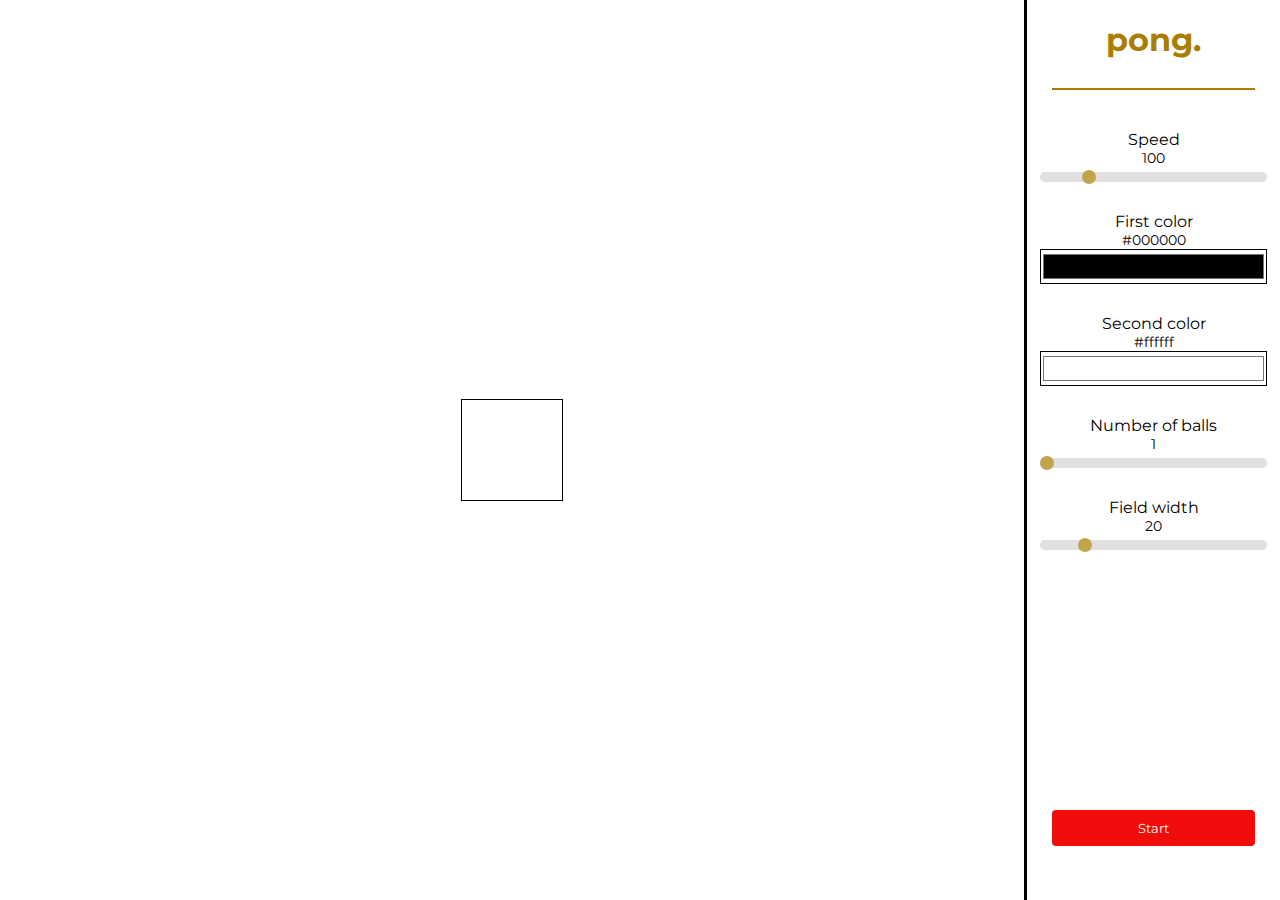
<file: index.html>
<!DOCTYPE html>
<html lang="en">
  <head>
    <meta charset="UTF-8">
    <meta http-equiv="X-UA-Compatible" content="IE=edge">
    <meta name="viewport" content="width=device-width, initial-scale=1.0">
    <link rel="stylesheet" href="style.css">
    <title>Pong</title>
  </head>
  <body> 
    <div id="window-game">
      <div class="score">
        <p id="score-1"> </p>
        <p id="score-2"> </p>
      </div>
      <canvas id="game" height="100" width="100"></canvas>
    </div>
    <button id="menu-open" onClick="toggleMenu()">Menu</button>
    <div id="window-settings">
      <div id="title">
        <h1>pong.</h1>
      </div>
      <div id="settings">
        <label for="speed">Speed </label>
        <p id="val-speed">100</p>
        <input class="slider option" type="range" name="speed" min="1" max="500" value="100" onInput="updateVal(this.name, this.value)">
        <label for="color1">First color </label>
        <p id="val-color1">#000000</p>
        <input class="color option" type="color" name="color1" value="#000000" onInput="updateVal(this.name, this.value)">
        <label for="color2">Second color </label>
        <p id="val-color2">#ffffff</p>
        <input class="color option" type="color" name="color2" value="#ffffff" onInput="updateVal(this.name, this.value)">
        <label for="balls">Number of balls</label>
        <p id="val-balls">1</p>
        <input class="slider option" type="range" name="balls" min="1" max="5" value="1" onInput="updateVal(this.name, this.value)">
        <label for="width">Field width </label>
        <p id="val-width">20</p>
        <input class="slider option" id="width-input" type="range" name="width" min="7" max="1000" value="20" onInput="updateVal(this.name, this.value)">
      </div>
      <div id="footer">
        <button id="start-btn" onClick="gameInit()">Start</button>
      </div>
    </div>
    <script src="main.js"> </script>
  </body>
</html>
</file>
<file: style.css>
@import url("https://fonts.googleapis.com/css2?family=Montserrat&display=swap");
* {
  padding: 0;
  margin: 0;
  box-sizing: border-box;
  font-family: "Montserrat", sans-serif;
}

body {
  overflow: hidden;
}

.slider {
  appearance: none;
  -moz-appearance: none;
  -webkit-appearance: none;
  width: 100%;
  height: 10px;
  border-radius: 5px;
  background: #d3d3d3;
  outline: none;
  opacity: 0.7;
  -webkit-transition: 0.2s;
  transition: opacity 0.2s;
}

.slider::-webkit-slider-thumb {
  appearance: none;
  -moz-appearance: none;
  -webkit-appearance: none;
  width: 14px;
  height: 14px;
  border-radius: 50%;
  background: #aa7e04;
  cursor: pointer;
}

.slider::-moz-range-thumb {
  appearance: none;
  -moz-appearance: none;
  -webkit-appearance: none;
  width: 14px;
  height: 14px;
  border-radius: 50%;
  background: #aa7e04;
  cursor: pointer;
}

.color {
  appearance: none;
  -moz-appearance: none;
  -webkit-appearance: none;
  background: none;
  cursor: pointer;
  height: 35px;
}

#window-game {
  width: 80%;
  height: 100vh;
  position: relative;
  float: left;
}
#window-game .score p {
  position: absolute;
  top: 2%;
}
#window-game .score p#score-1 {
  right: 55%;
}
#window-game .score p#score-2 {
  left: 55%;
}
#window-game #game {
  position: absolute;
  top: 50%;
  left: 50%;
  transform: translate(-50%, -50%);
  border: 1px solid black;
}

#menu-open {
  visibility: hidden;
  position: absolute;
  top: 0;
  right: 0;
  margin: 10px 20px;
  padding: 10px;
  border: none;
  border-radius: 10px;
  background-color: #efefef;
  transition: background-color 150ms ease-in;
}
#menu-open:hover, #menu-open:active {
  cursor: pointer;
  background-color: #e2e2e2;
}

#window-settings {
  width: 20%;
  height: 100vh;
  text-align: center;
  float: right;
  border-left: solid 3px black;
}
#window-settings #title {
  height: 10%;
  width: 80%;
  margin: 0 auto;
  color: #aa7e04;
  border-bottom: solid 2px #aa7e04;
}
#window-settings #title h1 {
  padding-top: 10%;
}
#window-settings #settings {
  height: 80%;
  padding: 40px 0;
}
#window-settings #settings .option {
  width: 90%;
  margin: 0 0 30px 0;
}
#window-settings #settings p {
  font-size: 0.9em;
}
#window-settings #footer {
  height: 10%;
}
#window-settings #footer #start-btn {
  width: 80%;
  padding: 10px;
  border-style: none;
  border-radius: 4px;
  color: #fff6e8;
  background-color: #f20d0d;
  transition: background-color 150ms ease-in;
}
#window-settings #footer #start-btn:hover {
  cursor: pointer;
  background-color: #c20a0a;
}

@media screen and (max-height: 620px) {
  #window-settings {
    overflow: auto;
  }
  #window-settings #title {
    height: 70px;
  }
  #window-settings #settings {
    height: 500px;
  }
}
@media screen and (max-width: 780px) {
  #menu-open {
    visibility: visible;
    transition: transform 300ms ease-in;
    z-index: 100;
  }

  #menu-open[opened] {
    transform: translateX(-300px);
  }

  #window-settings {
    position: absolute;
    transform: translateX(300px);
    width: 300px;
    right: 0;
    transition: transform 300ms ease-in, opacity 300ms ease-in;
    opacity: 1;
    z-index: 10;
    background: #fff;
  }
  #window-settings #footer {
    margin-bottom: 20px;
  }

  #window-settings[opened] {
    transform: translateX(0);
    opacity: 0.9;
  }
}
@media screen and (max-width: 380px) {
  #menu-open {
    margin: 5px 10px;
    padding: 6px;
  }

  #menu-open[opened] {
    transform: translateX(-150px);
  }

  #window-settings {
    transform: translateX(150px);
    width: 150px;
  }
}

/*# sourceMappingURL=style.css.map */
</file>
